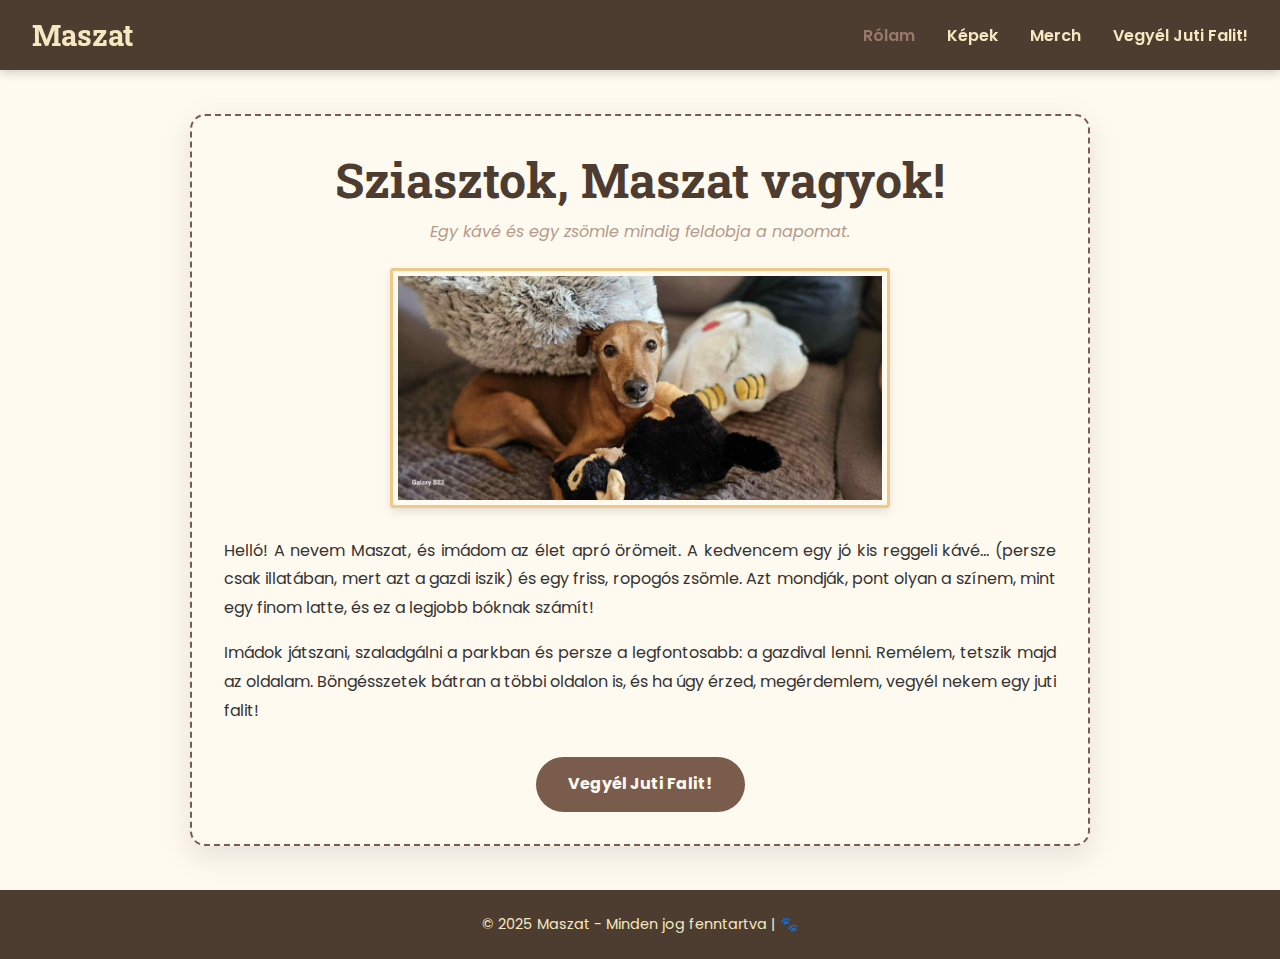
<file: index.html>
<!DOCTYPE html>
<html lang="hu">
<head>
  <meta charset="UTF-8">
  <meta name="viewport" content="width=device-width, initial-scale=1.0">
  <title>Maszat a Kutya</title>
  <meta name="description" content="Ismerd meg Maszatot, a legcukibb kutyust, aki imádja a kávét és a zsömlét!">
  <meta name="keywords" content="Maszat, kutya, kávé, zsömle, vicces, bemutatkozás">
  <meta name="author" content="Maszat csapata">

  <link rel="preconnect" href="https://fonts.googleapis.com">
  <link rel="preconnect" href="https://fonts.gstatic.com" crossorigin>
  <link href="https://fonts.googleapis.com/css2?family=Roboto+Slab:wght@400;700&family=Poppins:wght@400;600&display=swap" rel="stylesheet">
  <link rel="stylesheet" href="https://cdnjs.cloudflare.com/ajax/libs/font-awesome/6.4.0/css/all.min.css">
  <link rel="stylesheet" href="index.css">
  <script defer src="index.js"></script>
</head>
<body>

<header>
  
</header>

<main>
  <nav class="main-nav">
    <div class="nav-header">
      <div class="header-logo">Maszat</div>
      <div class="nav-toggle">
        <span></span>
        <span></span>
        <span></span>
      </div>
    </div>
    <ul class="nav-menu">
      <li><a href="#about" class="active">Rólam</a></li>
      <li><a href="gallery.html">Képek</a></li>
      <li><a href="merch.html">Merch</a></li>
      <li><a href="treats.html">Vegyél Juti Falit!</a></li>
    </ul>
  </nav>
  <section id="about" class="about-section">
    <div class="about-content">
      <div class="intro-card">
        <h1>Sziasztok, Maszat vagyok!</h1>
        <p class="tagline">Egy kávé és egy zsömle mindig feldobja a napomat.</p>
        <div style="max-width: 500px; text-align: center; margin: 0 auto; border: 3px solid #f0c987; border-radius: 3px; padding: 5px; box-shadow: 0 4px 8px rgba(0, 0, 0, 0.1);">
          <img src="Gallery/maszat03.jpg" alt="Maszat, amint juti falit vár" style="display: block; max-width: 100%; height: auto;">
        </div>
        <div class="about-text">
          <p><br>Helló! A nevem Maszat, és imádom az élet apró örömeit. A kedvencem egy jó kis reggeli kávé... (persze csak illatában, mert azt a gazdi iszik) és egy friss, ropogós zsömle. Azt mondják, pont olyan a színem, mint egy finom latte, és ez a legjobb bóknak számít! </p>
          <p>Imádok játszani, szaladgálni a parkban és persze a legfontosabb: a gazdival lenni. Remélem, tetszik majd az oldalam. Böngésszetek bátran a többi oldalon is, és ha úgy érzed, megérdemlem, vegyél nekem egy juti falit! </p>
          <div class="cta-container">
            <a href="treats.html" class="cta-button">Vegyél Juti Falit!</a>
          </div>
        </div>
      </div>
    </div>
  </section>
</main>

<footer>
  <p>© 2025 Maszat - Minden jog fenntartva | 🐾</p>
</footer>

<button id="scrollTopBtn" title="Fel az oldal tetejére"><i class="fas fa-arrow-up"></i></button>

</body>
</html>
</file>
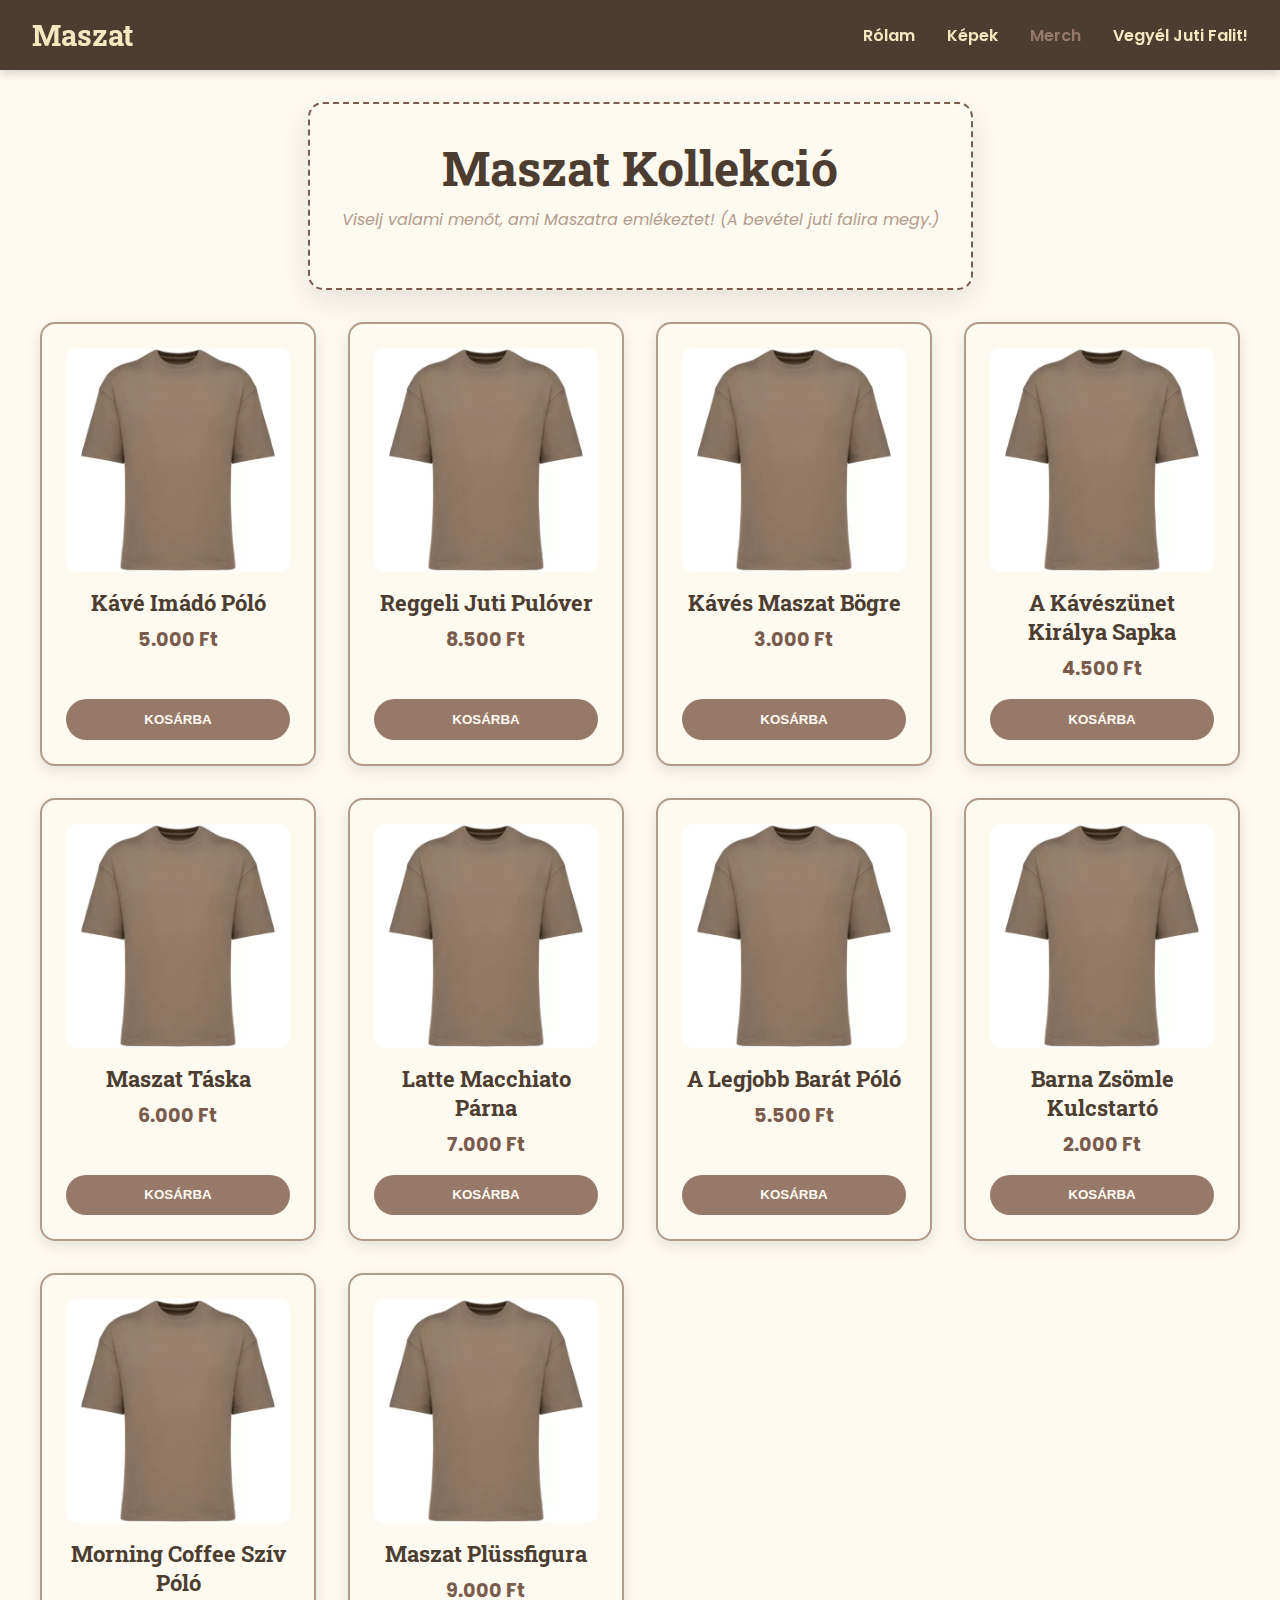
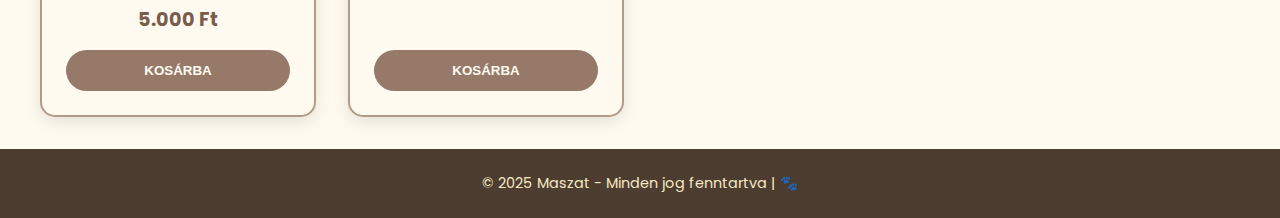
<file: merch.html>
<!DOCTYPE html>
<html lang="hu">
<head>
  <meta charset="UTF-8">
  <meta name="viewport" content="width=device-width, initial-scale=1.0">
  <title>Maszat Merch</title>
  <meta name="description" content="Maszat hivatalos Merch boltja. Pólók, pulóverek, bögrék és sok más! ">
  <meta name="keywords" content="Maszat, kutya, merch, póló, bögre, pulóver, ajándék, vicces">
  <meta name="author" content="Maszat csapata">

  <link rel="preconnect" href="https://fonts.googleapis.com">
  <link rel="preconnect" href="https://fonts.gstatic.com" crossorigin>
  <link href="https://fonts.googleapis.com/css2?family=Roboto+Slab:wght@400;700&family=Poppins:wght@400;600&display=swap" rel="stylesheet">
  <link rel="stylesheet" href="https://cdnjs.cloudflare.com/ajax/libs/font-awesome/6.4.0/css/all.min.css">
  <link rel="stylesheet" href="index.css">
  <script defer src="index.js"></script>
</head>
<body>

<header>
  <nav class="main-nav">
    <div class="nav-header">
      <div class="header-logo">Maszat</div>
      <div class="nav-toggle">
        <span></span>
        <span></span>
        <span></span>
      </div>
    </div>
    <ul class="nav-menu">
      <li><a href="index.html">Rólam</a></li>
      <li><a href="gallery.html">Képek</a></li>
      <li><a href="merch.html" class="active">Merch</a></li>
      <li><a href="treats.html">Vegyél Juti Falit!</a></li>
    </ul>
  </nav>
</header>

<main>
  <section id="merch-section" class="merch-section">
    <div class="intro-card">
      <h1>Maszat Kollekció</h1>
      <p class="tagline">Viselj valami menőt, ami Maszatra emlékeztet! (A bevétel juti falira megy.)</p>
    </div>
    
    <div class="merch-grid">

      <div class="merch-card">
        <img src="Merch/merchPlaceholder.png" alt="Maszat Kávé Imádó Póló">
        <h3 class="product-name">Kávé Imádó Póló</h3>
        <p class="product-price">5.000 Ft</p>
        <button class="add-to-cart-btn">Kosárba</button>
      </div>

      <div class="merch-card">
        <img src="Merch/merchPlaceholder.png" alt="Reggeli Juti Pulóver">
        <h3 class="product-name">Reggeli Juti Pulóver</h3>
        <p class="product-price">8.500 Ft</p>
        <button class="add-to-cart-btn">Kosárba</button>
      </div>

      <div class="merch-card">
        <img src="Merch/merchPlaceholder.png" alt="Kávés Maszat Bögre">
        <h3 class="product-name">Kávés Maszat Bögre</h3>
        <p class="product-price">3.000 Ft</p>
        <button class="add-to-cart-btn">Kosárba</button>
      </div>
      
      <div class="merch-card">
        <img src="Merch/merchPlaceholder.png" alt="A Kávészünet Királya Sapka">
        <h3 class="product-name">A Kávészünet Királya Sapka</h3>
        <p class="product-price">4.500 Ft</p>
        <button class="add-to-cart-btn">Kosárba</button>
      </div>
      
      <div class="merch-card">
        <img src="Merch/merchPlaceholder.png" alt="Maszat Táska">
        <h3 class="product-name">Maszat Táska</h3>
        <p class="product-price">6.000 Ft</p>
        <button class="add-to-cart-btn">Kosárba</button>
      </div>

      <div class="merch-card">
        <img src="Merch/merchPlaceholder.png" alt="Latte Macchiato Színű Párna">
        <h3 class="product-name">Latte Macchiato Párna</h3>
        <p class="product-price">7.000 Ft</p>
        <button class="add-to-cart-btn">Kosárba</button>
      </div>
      
      <div class="merch-card">
        <img src="Merch/merchPlaceholder.png" alt="Legjobb Barát Póló">
        <h3 class="product-name">A Legjobb Barát Póló</h3>
        <p class="product-price">5.500 Ft</p>
        <button class="add-to-cart-btn">Kosárba</button>
      </div>

      <div class="merch-card">
        <img src="Merch/merchPlaceholder.png" alt="Barna Zsömle Kulcstartó">
        <h3 class="product-name">Barna Zsömle Kulcstartó</h3>
        <p class="product-price">2.000 Ft</p>
        <button class="add-to-cart-btn">Kosárba</button>
      </div>

      <div class="merch-card">
        <img src="Merch/merchPlaceholder.png" alt="Morning Coffee Szív Póló">
        <h3 class="product-name">Morning Coffee Szív Póló</h3>
        <p class="product-price">5.000 Ft</p>
        <button class="add-to-cart-btn">Kosárba</button>
      </div>

      <div class="merch-card">
        <img src="Merch/merchPlaceholder.png" alt="Maszat Plüssfigura">
        <h3 class="product-name">Maszat Plüssfigura</h3>
        <p class="product-price">9.000 Ft</p>
        <button class="add-to-cart-btn">Kosárba</button>
      </div>

    </div>
  </section>
</main>

<footer>
  <p>© 2025 Maszat - Minden jog fenntartva | 🐾</p>
</footer>

<button id="scrollTopBtn" title="Fel az oldal tetejére"><i class="fas fa-arrow-up"></i></button>

</body>
</html>
</file>
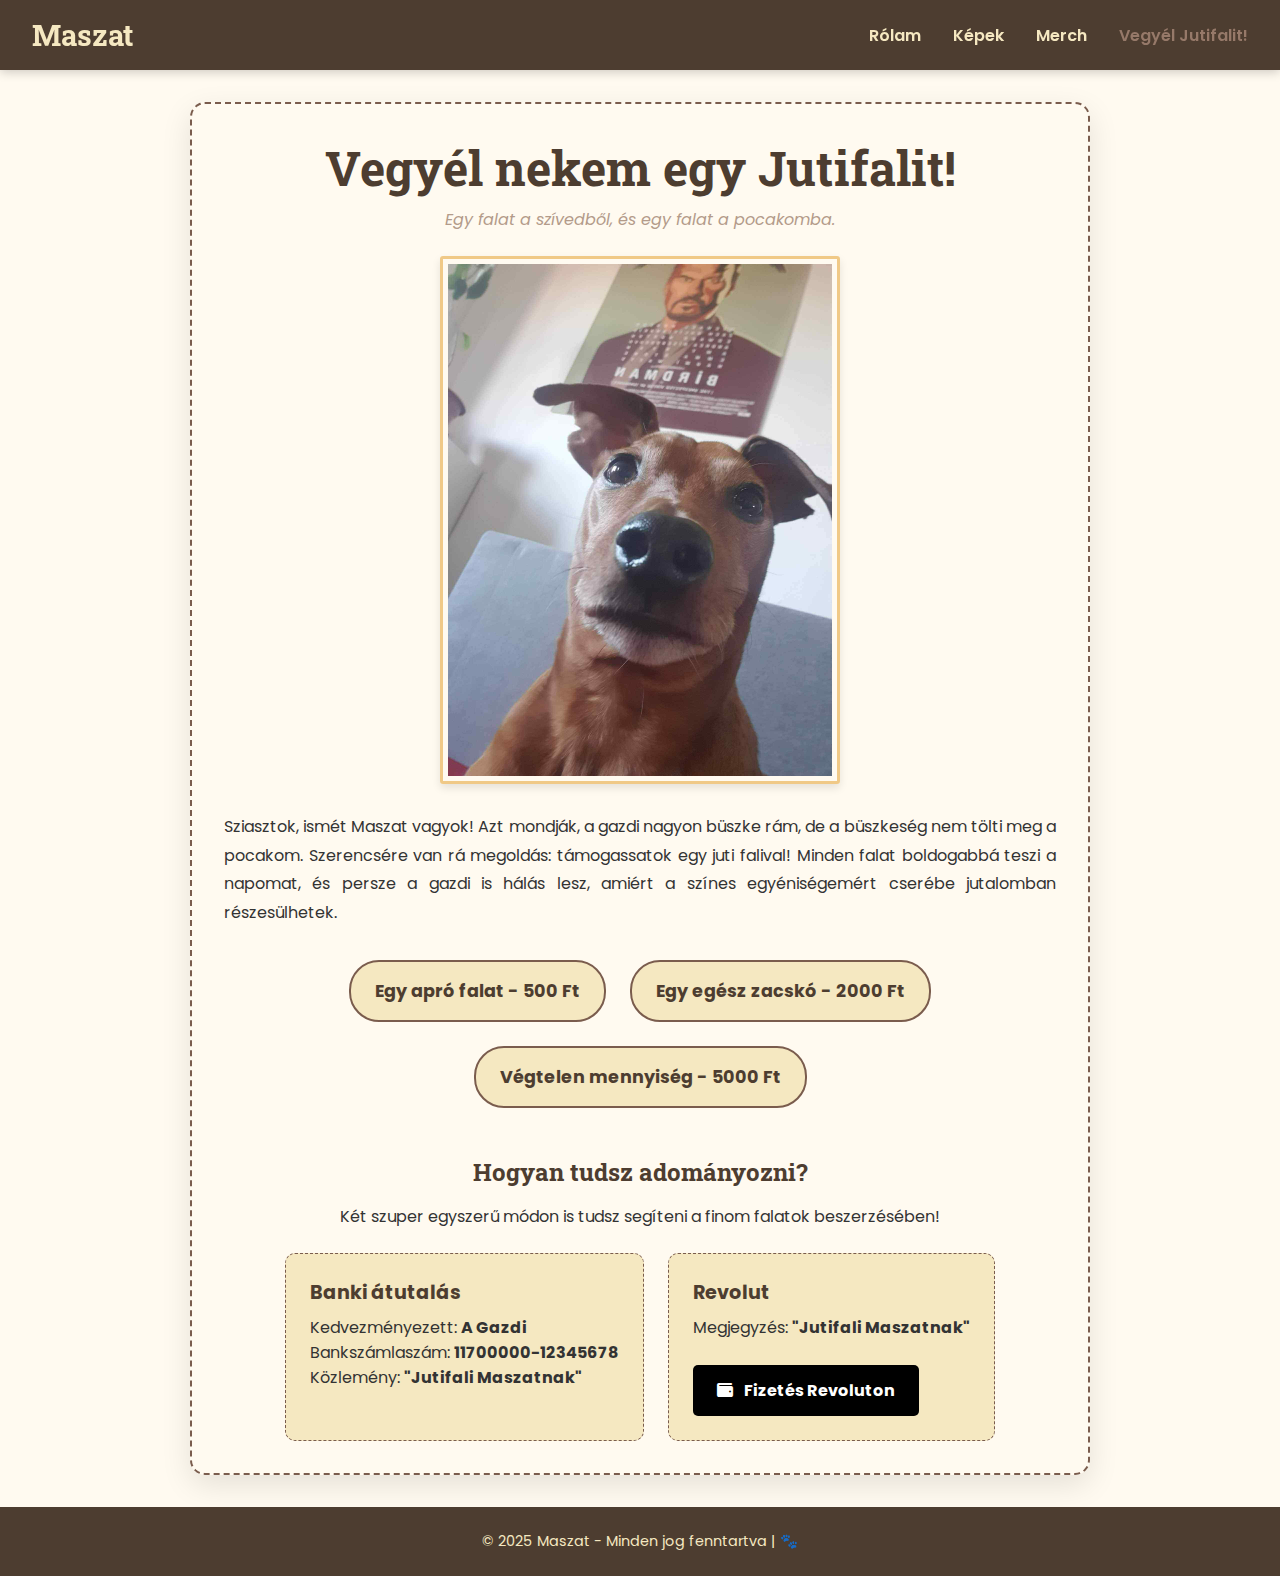
<file: treats.html>
<!DOCTYPE html>
<html lang="hu">
<head>
  <meta charset="UTF-8">
  <meta name="viewport" content="width=device-width, initial-scale=1.0">
  <title>Vegyél Juti Falit Maszatnak!</title>
  <meta name="description" content="Adományozz egy juti falit Maszatnak, hogy boldog legyen!">
  <meta name="keywords" content="Maszat, kutya, juti fali, adomány, támogatás, vicces">
  <meta name="author" content="Maszat csapata">

  <link rel="preconnect" href="https://fonts.googleapis.com">
  <link rel="preconnect" href="https://fonts.gstatic.com" crossorigin>
  <link href="https://fonts.googleapis.com/css2?family=Roboto+Slab:wght@400;700&family=Poppins:wght@400;600&display=swap" rel="stylesheet">
  <link rel="stylesheet" href="https://cdnjs.cloudflare.com/ajax/libs/font-awesome/6.4.0/css/all.min.css">
  <link rel="stylesheet" href="index.css">
  <script defer src="index.js"></script>
</head>
<body>

<header>
  
</header>

<main>
  <nav class="main-nav">
    <div class="nav-header">
      <div class="header-logo">Maszat</div>
      <div class="nav-toggle">
        <span></span>
        <span></span>
        <span></span>
      </div>
    </div>
    <ul class="nav-menu">
      <li><a href="index.html">Rólam</a></li>
      <li><a href="gallery.html">Képek</a></li>
      <li><a href="merch.html">Merch</a></li>
      <li><a href="treats.html" class="active">Vegyél Jutifalit!</a></li>
    </ul>
  </nav>
  <section id="treats-section" class="about-section">
    <div class="about-content">
      <div class="intro-card">
        <h1>Vegyél nekem egy Jutifalit!</h1>
        <p class="tagline">Egy falat a szívedből, és egy falat a pocakomba.</p>
        <div style="max-width: 400px; text-align: center; margin: 0 auto; border: 3px solid #f0c987; border-radius: 3px; padding: 5px; box-shadow: 0 4px 8px rgba(0, 0, 0, 0.1);">
          <img src="Gallery/maszat08.jpg" alt="Maszat, amint juti falit vár" style="display: block; max-width: 100%; height: auto;">
        </div>
        <div class="about-text">
          <p><br>Sziasztok, ismét Maszat vagyok! Azt mondják, a gazdi nagyon büszke rám, de a büszkeség nem tölti meg a pocakom. Szerencsére van rá megoldás: támogassatok egy juti falival! Minden falat boldogabbá teszi a napomat, és persze a gazdi is hálás lesz, amiért a színes egyéniségemért cserébe jutalomban részesülhetek. </p>
        </div>

        <div class="treats-container">
          <a href="#" class="treat-button">Egy apró falat - 500 Ft</a>
          <a href="#" class="treat-button">Egy egész zacskó - 2000 Ft</a>
          <a href="#" class="treat-button">Végtelen mennyiség - 5000 Ft</a>
        </div>
        
        <div class="payment-info">
          <h2>Hogyan tudsz adományozni?</h2>
          <p>Két szuper egyszerű módon is tudsz segíteni a finom falatok beszerzésében!</p>
          <div class="payment-methods">
            <div class="payment-card">
              <h3>Banki átutalás</h3>
              <p>Kedvezményezett: <strong>A Gazdi</strong></p>
              <p>Bankszámlaszám: <strong>11700000-12345678</strong></p>
              <p>Közlemény: <strong>"Jutifali Maszatnak"</strong></p>
            </div>
            <div class="payment-card">
              <h3>Revolut</h3>
              <p>Megjegyzés: <strong>"Jutifali Maszatnak"</strong></p><br>
              <a href="#" class="revolut-link">
                <i class="fas fa-wallet"></i>
                Fizetés Revoluton
              </a>
              
            </div>
          </div>
        </div>
      </div>
    </div>
  </section>
</main>

<footer>
  <p>© 2025 Maszat - Minden jog fenntartva | 🐾</p>
</footer>

<button id="scrollTopBtn" title="Fel az oldal tetejére"><i class="fas fa-arrow-up"></i></button>

</body>
</html>
</file>
<file: index.css>
:root {
  --coffee-dark: #4d3d30;
  --coffee-medium: #7a5c4d;
  --coffee-light: #b39b8a;
  --bun-light: #f5e8c1;
  --bun-creme: #fffaf0;
  --text-dark: #333333;
  --text-light: #fefefe;
  --accent-brown: #967969;
}

* {
  box-sizing: border-box;
  margin: 0;
  padding: 0;
}

html, body {
  height: 100%;
  margin: 0;
  scroll-behavior: smooth;
  font-family: 'Poppins', sans-serif;
  color: var(--text-dark);
}

body {
  background-color: var(--bun-creme);
  background-image: url('https://www.transparenttextures.com/patterns/clean-gray-paper.png');
  background-attachment: fixed;
  background-size: cover;
  display: flex;
  flex-direction: column;
}

main {
  flex: 1;
}

header {
  position: relative;
  z-index: 1000;
}

.main-nav {
  position: sticky;
  top: 0;
  background-color: var(--coffee-dark);
  color: var(--text-light);
  padding: 1rem 2rem;
  box-shadow: 0 2px 10px rgba(0, 0, 0, 0.2);
  display: flex;
  justify-content: space-between;
  align-items: center;
  z-index: 1000;
}

.nav-header {
  display: flex;
  justify-content: space-between;
  align-items: center;
  width: 100%;
}

.header-logo {
  font-family: 'Roboto Slab', serif;
  font-size: 1.8rem;
  font-weight: bold;
  color: var(--bun-light);
}

.nav-menu {
  list-style: none;
  display: flex;
  flex-grow: 1;
  justify-content: center;
  gap: 2rem;
}

.nav-menu a {
  text-decoration: none;
  color: var(--bun-light);
  font-weight: 600;
  transition: color 0.3s;
  white-space: nowrap;
}

.nav-menu a:hover,
.nav-menu a.active {
  color: var(--accent-brown);
}

.nav-toggle {
  display: none;
  flex-direction: column;
  cursor: pointer;
}

.nav-toggle span {
  width: 25px;
  height: 3px;
  background-color: var(--bun-light);
  margin: 4px 0;
  transition: transform 0.3s;
}

.about-section {
  padding: 2rem 1rem;
  display: flex;
  justify-content: center;
  align-items: center;
  min-height: calc(100vh - 80px);
}

.about-content {
  max-width: 900px;
  width: 100%;
}

.intro-card {
  background-color: var(--bun-creme);
  padding: 2rem;
  border-radius: 15px;
  box-shadow: 0 10px 30px rgba(0, 0, 0, 0.1);
  border: 2px dashed var(--coffee-medium);
  text-align: center;
}

.intro-card h1 {
  font-family: 'Roboto Slab', serif;
  font-size: 3rem;
  color: var(--coffee-dark);
  margin-bottom: 0.5rem;
}

.tagline {
  font-style: italic;
  color: var(--coffee-light);
  margin-bottom: 1.5rem;
}

.image-container {
  margin: 2rem 0;
}

.image-container img {
  max-width: 100%;
  height: auto;
  border-radius: 10px;
  box-shadow: 0 5px 15px rgba(0, 0, 0, 0.1);
  border: 4px solid var(--bun-light);
}

.about-text {
  text-align: justify;
  line-height: 1.8;
  color: var(--text-dark);
}

.about-text p {
  margin-bottom: 1rem;
}

.cta-container {
  margin-top: 2rem;
  text-align: center;
}

.cta-button {
  display: inline-block;
  background-color: var(--coffee-medium);
  color: var(--bun-creme);
  padding: 0.8rem 2rem;
  border-radius: 30px;
  text-decoration: none;
  font-weight: bold;
  transition: background-color 0.3s, transform 0.3s;
}

.cta-button:hover {
  background-color: var(--accent-brown);
  transform: translateY(-3px);
}

footer {
  background-color: var(--coffee-dark);
  color: var(--bun-light);
  text-align: center;
  padding: 1.5rem;
  font-size: 0.9rem;
  margin-top: auto;
}

#scrollTopBtn {
  position: fixed;
  bottom: 2rem;
  right: 2rem;
  z-index: 999;
  background-color: var(--coffee-light);
  color: var(--text-light);
  border: none;
  border-radius: 50%;
  width: 50px;
  height: 50px;
  font-size: 1.5rem;
  cursor: pointer;
  display: none;
  box-shadow: 0 4px 12px rgba(0,0,0,0.3);
  transition: all 0.3s;
}

#scrollTopBtn:hover {
  background-color: var(--accent-brown);
  transform: translateY(-3px);
}

.merch-section {
  padding: 2rem 1rem;
  display: flex;
  flex-direction: column;
  align-items: center;
}

.merch-grid {
  display: grid;
  grid-template-columns: repeat(auto-fit, minmax(250px, 1fr));
  gap: 2rem;
  max-width: 1200px;
  width: 100%;
  margin-top: 2rem;
}

.merch-card {
  background-color: var(--bun-creme);
  padding: 1.5rem;
  border-radius: 15px;
  box-shadow: 0 5px 15px rgba(0, 0, 0, 0.1);
  border: 2px solid var(--coffee-light);
  text-align: center;
  display: flex;
  flex-direction: column;
  transition: transform 0.3s, box-shadow 0.3s;
}

.merch-card:hover {
  transform: translateY(-5px);
  box-shadow: 0 10px 20px rgba(0, 0, 0, 0.2);
}

.merch-card img {
  width: 100%;
  height: auto;
  border-radius: 10px;
  margin-bottom: 1rem;
}

.product-name {
  font-family: 'Roboto Slab', serif;
  font-size: 1.4rem;
  color: var(--coffee-dark);
  margin-bottom: 0.5rem;
}

.product-price {
  font-size: 1.2rem;
  font-weight: bold;
  color: var(--coffee-medium);
  margin-bottom: 1rem;
}

.add-to-cart-btn {
  background-color: var(--accent-brown);
  color: var(--bun-creme);
  border: none;
  padding: 0.8rem 1.5rem;
  border-radius: 30px;
  cursor: pointer;
  font-weight: bold;
  text-transform: uppercase;
  transition: background-color 0.3s;
  width: 100%;
  margin-top: auto;
}

.add-to-cart-btn:hover {
  background-color: var(--coffee-medium);
}

.treats-container {
  display: flex;
  flex-wrap: wrap;
  justify-content: center;
  gap: 1.5rem;
  margin-top: 2rem;
}

.treat-button {
  display: inline-block;
  background-color: var(--bun-light);
  color: var(--coffee-dark);
  padding: 1rem 1.5rem;
  border-radius: 30px;
  text-decoration: none;
  font-weight: bold;
  font-size: 1.1rem;
  transition: background-color 0.3s, transform 0.3s;
  border: 2px solid var(--coffee-medium);
  text-align: center;
}

.treat-button:hover {
  background-color: var(--coffee-light);
  transform: translateY(-3px);
  color: var(--text-light);
}

.payment-info {
  margin-top: 3rem;
  text-align: center;
}

.payment-info h2 {
  font-family: 'Roboto Slab', serif;
  color: var(--coffee-dark);
  margin-bottom: 1rem;
}

.payment-info p {
  color: var(--text-dark);
}

.payment-methods {
  display: flex;
  flex-direction: row; /* Ezt a sort kell módosítanod */
  flex-wrap: wrap; /* Add hozzá ezt is, hogy kisebb képernyőn sortörés legyen */
  justify-content: center; /* Ez középre igazítja az elemeket */
  gap: 1.5rem; /* Egy kis térköz az elemek között */
  margin-top: 1.5rem;
}

.payment-card {
  background-color: var(--bun-light);
  padding: 1.5rem;
  border-radius: 10px;
  border: 1px dashed var(--coffee-medium);
  text-align: left;
  max-width: fit-content;
}

.payment-card h3 {
  color: var(--coffee-dark);
  font-size: 1.2rem;
  margin-bottom: 0.5rem;
}

.revolut-link {
  display: inline-block;
  background-color: #000;
  color: #fff;
  padding: 0.8rem 1.5rem;
  border-radius: 5px;
  text-decoration: none;
  font-weight: bold;
  transition: background-color 0.3s;
}

.revolut-link:hover {
  background-color: #333;
}

.revolut-link i {
  margin-right: 0.5rem;
}

.gallery-section {
  padding: 2rem 1rem;
  display: flex;
  flex-direction: column;
  align-items: center;
}

.gallery-album-container {
  max-width: 1200px;
  width: 100%;
  margin-top: 2rem;
}

.gallery-album {
  margin-bottom: 3rem;
}

.album-title {
  font-family: 'Roboto Slab', serif;
  font-size: 2rem;
  color: var(--coffee-dark);
  text-align: center;
  margin-bottom: 1.5rem;
}

.gallery-wrapper {
  position: relative;
  width: 100%;
  overflow: hidden;
  padding: 0 50px;
  box-sizing: border-box;
}

.gallery-container {
  display: flex;
  overflow-x: scroll;
  scroll-snap-type: none;
  -webkit-overflow-scrolling: touch;
  gap: 1.5rem;
  padding: 1rem 0;
  scrollbar-width: none;
  -ms-overflow-style: none;
}

.gallery-container::-webkit-scrollbar {
  display: none;
}

.gallery-item {
  flex-shrink: 0;
  width: 400px;
  height: 250px;
  transition: filter 0.3s ease, transform 0.3s ease;
  background-color: var(--bun-creme);
  border-radius: 15px;
  box-shadow: 0 5px 15px rgba(0, 0, 0, 0.1);
  border: 2px solid var(--coffee-light);
  overflow: hidden;
  display: flex;
  justify-content: center;
  align-items: center;
  cursor: pointer;
}

.gallery-item.active {
  filter: none !important;
  transform: scale(1) !important;
}

.gallery-item img {
  width: 100%;
  height: 100%;
  object-fit: cover;
  border-radius: 10px;
}

.nav-arrow {
  position: absolute;
  top: 50%;
  transform: translateY(-50%);
  background-color: rgba(0, 0, 0, 0.6);
  color: white;
  border: none;
  border-radius: 50%;
  width: 45px;
  height: 45px;
  font-size: 1.4rem;
  cursor: pointer;
  z-index: 10;
  transition: background-color 0.3s;
  display: flex;
  justify-content: center;
  align-items: center;
}

.nav-arrow:hover {
  background-color: rgba(0, 0, 0, 0.8);
}

.left-arrow {
  left: 0;
}

.right-arrow {
  right: 0;
}

/* --- Lightbox Stílusok --- */
#lightbox-overlay {
  display: none;
  position: fixed;
  top: 0;
  left: 0;
  width: 100%;
  height: 100%;
  background-color: rgba(0, 0, 0, 0.9);
  z-index: 2000;
  justify-content: center;
  align-items: center;
  opacity: 0;
  transition: opacity 0.3s ease-in-out;
}

#lightbox-overlay.visible {
  display: flex;
  opacity: 1;
}

#lightbox-content {
  position: relative;
  width: 100%;
  height: 100%;
  max-width: 100%;
  max-height: 100%;
  display: flex;
  justify-content: center;
  align-items: center;
}

#lightbox-img {
  max-width: 100%;
  max-height: 100%;
  width: auto;
  height: auto;
  object-fit: contain;
  border-radius: 10px;
  box-shadow: 0 0 20px rgba(0, 0, 0, 0.7);
}

#lightbox-close {
  position: absolute;
  top: 15px;
  right: 20px;
  color: white;
  font-size: 2.5rem;
  cursor: pointer;
  transition: color 0.3s;
}

#lightbox-close:hover {
  color: var(--accent-brown);
}

.lightbox-nav-arrow {
  position: absolute;
  top: 50%;
  transform: translateY(-50%);
  background-color: rgba(255, 255, 255, 0.1);
  color: white;
  border: none;
  border-radius: 50%;
  width: 60px;
  height: 60px;
  font-size: 2rem;
  cursor: pointer;
  z-index: 2001;
  transition: background-color 0.3s;
  display: flex;
  justify-content: center;
  align-items: center;
  /* Alapértelmezett pozíciók a szélesebb képernyőkhöz */
  left: -80px; /* Kezdő pozíció */
  right: -80px; /* Kezdő pozíció */
}

.lightbox-nav-arrow:hover {
  background-color: rgba(255, 255, 255, 0.3);
}

/* A specifikus nyilak felülírják az alapértelmezett pozíciót */
#lightbox-prev {
  left: 10px; /* Ide került a módosítás: a bal nyíl alapértelmezett pozíciója */
  right: auto; /* A jobb oldali pozíció kikapcsolása */
}

#lightbox-next {
  right: 10px; /* Ide került a módosítás: a jobb nyíl alapértelmezett pozíciója */
  left: auto; /* A bal oldali pozíció kikapcsolása */
}


/* --- Reszponzivitás --- */
@media (max-width: 1024px) {
  .gallery-item {
    width: 300px;
  }
  /* Ezek a lightbox nyilak alapértelmezett értékei maradnak, 
     de a lentebbi mobilnézetben felülíródnak. */
  #lightbox-prev { left: 10px; }
  #lightbox-next { right: 10px; }
}

@media (max-width: 768px) {
  .main-nav {
    flex-direction: column;
    align-items: flex-start;
  }
  
  .nav-header {
    flex-direction: row;
  }

  .nav-toggle {
    display: flex;
  }

  .nav-menu {
    flex-direction: column;
    width: 100%;
    text-align: center;
    max-height: 0;
    overflow: hidden;
    transition: max-height 0.3s ease-in-out;
    align-items: center;
  }

  .nav-menu.open {
    max-height: 300px;
  }

  .nav-menu li {
    padding: 0.5rem 0;
    border-bottom: 1px solid rgba(255, 255, 255, 0.1);
  }
  
  .nav-menu li:last-child {
    border-bottom: none;
  }

  .intro-card {
    padding: 1.5rem;
  }
  
  .intro-card h1 {
    font-size: 2.5rem;
  }
  
  .tagline {
    font-size: 0.9rem;
  }

  .about-text {
    text-align: left;
  }
  
  .about-section {
    padding-top: 5rem;
  }

  .album-title {
    font-size: 1.8rem;
  }

  .gallery-wrapper {
    padding: 0 20px;
  }

  .gallery-container {
    gap: 1rem;
  }

  .gallery-item {
    width: 250px;
    height: 180px;
    max-width: none;
  }

  .nav-arrow {
    width: 40px;
    height: 40px;
    font-size: 1.2rem;
  }

  .lightbox-nav-arrow {
    width: 50px;
    height: 50px;
    font-size: 1.5rem;
    /* A médialekérdezésen belül biztosítjuk a helyes pozíciókat */
    left: 10px; /* Alapértelmezett balra pozíció */
    right: auto; /* Kikapcsoljuk az alapértelmezett jobbra pozíciót */
  }

  #lightbox-prev {
    left: 10px; /* Bal nyíl pozíciója mobilnézetben */
    right: auto;
  }

  #lightbox-next {
    right: 10px; /* Jobb nyíl pozíciója mobilnézetben */
    left: auto;
  }

  #lightbox-close {
    font-size: 2rem;
    top: 10px;
    right: 15px;
  }
}

@media (max-width: 500px) {
  .treat-button {
    width: 100%;
  }
  .gallery-item {
    width: 200px;
  }
}
</file>
